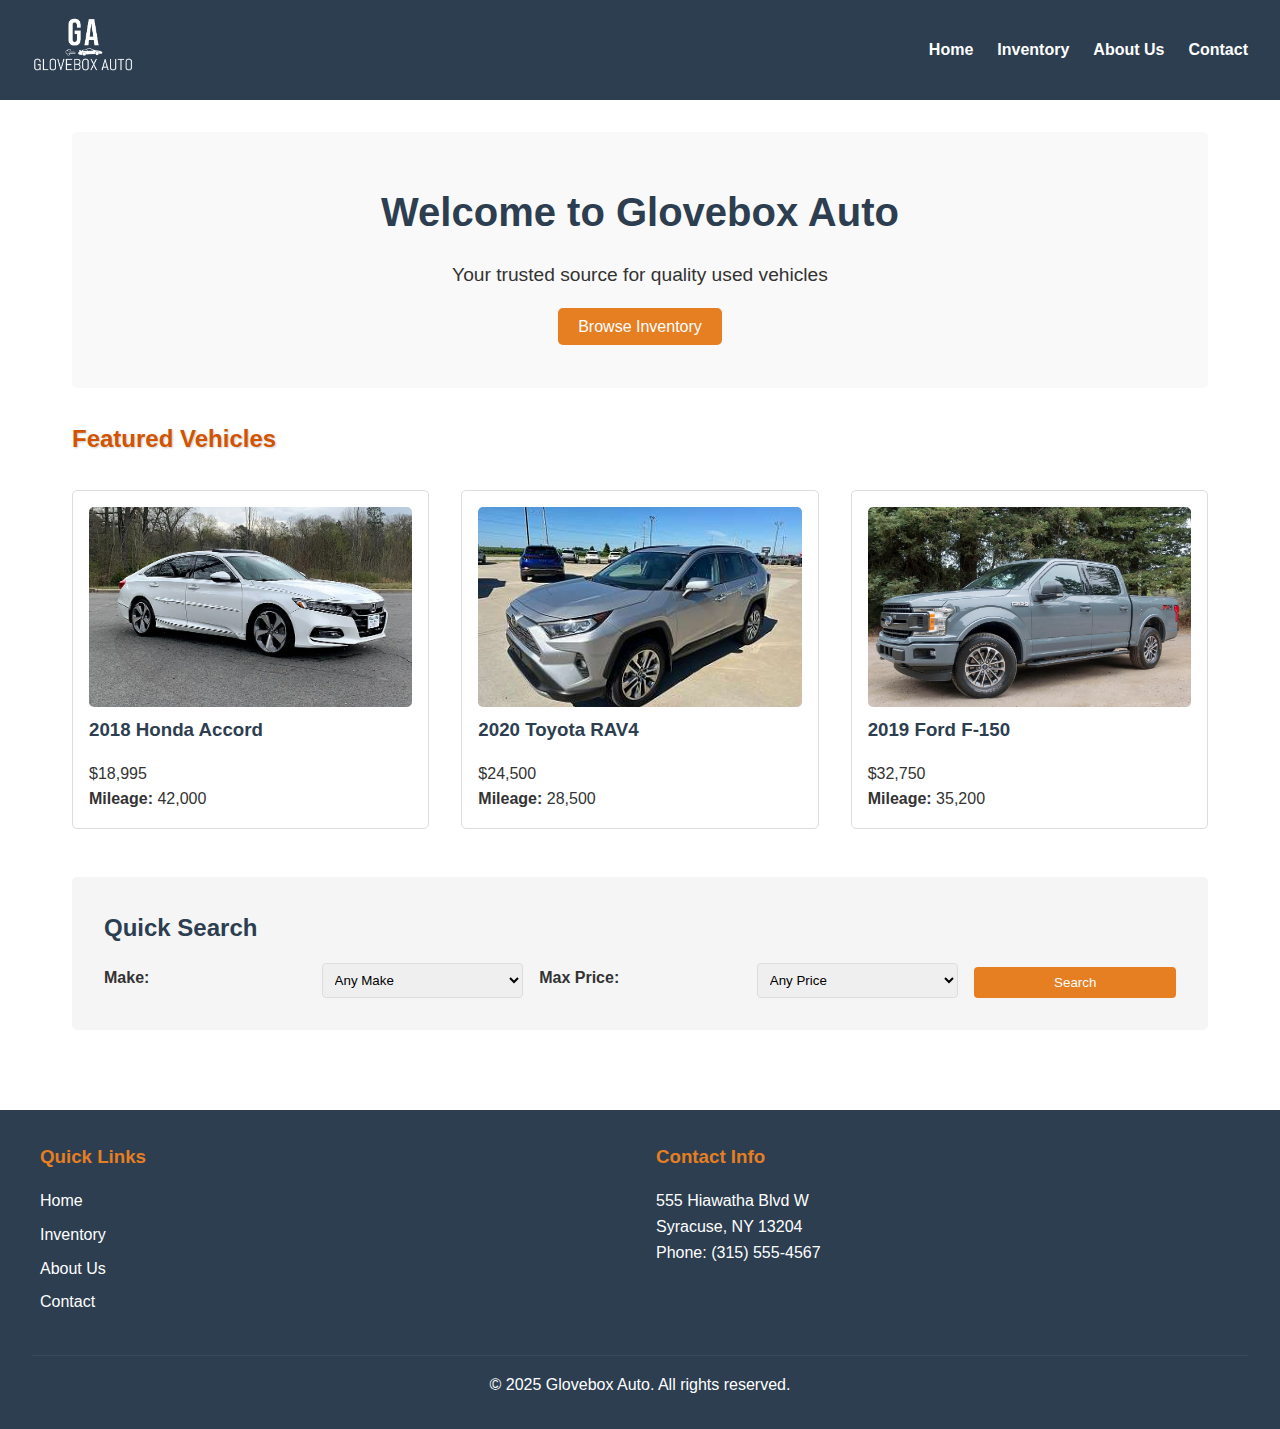
<file: index.html>
<!DOCTYPE html>
<html lang="en">
<head>
    <meta charset="UTF-8">
    <meta name="viewport" content="width=device-width, initial-scale=1.0">
    <title>Glovebox Auto - Quality Used Cars</title>
    <!-- main stylesheet for site -->
    <link rel="stylesheet" href="styles/main.css">
    <!-- extra styling for featured vehicle titles -->
    <style>
        .featured-title {
            color: #d35400;
            text-shadow: 1px 1px 2px #ccc;
        }
    </style>
</head>
<body>
    <header>
        <nav>
            <a href="index.html"><img src="images/logo.png" alt="Glovebox Auto Logo" id="logo"></a>
            <ul>
                <li><a href="index.html">Home</a></li>
                <li><a href="inventory.html">Inventory</a></li>
                <li><a href="about.html">About Us</a></li>
                <li><a href="contact.html">Contact</a></li>
            </ul>
        </nav>
    </header>

    <main>
        <section class="hero">
            <h1>Welcome to Glovebox Auto</h1>
            <p>Your trusted source for quality used vehicles</p>
            <!-- browse button with styling -->
            <a href="inventory.html" style="background-color: #e67e22; padding: 10px 20px; color: white; text-decoration: none; border-radius: 5px;">Browse Inventory</a>
        </section>

        <section class="featured">
            <h2 class="featured-title">Featured Vehicles</h2>
            <div class="vehicle-showcase">
                <article>
                    <img src="images/featured-car1.jpg" alt="Featured Car 1">
                    <h3>2018 Honda Accord</h3>
                    <p>$18,995</p>
                    <p><strong>Mileage:</strong> 42,000</p>
                </article>
                <article>
                    <img src="images/featured-car2.jpg" alt="Featured Car 2">
                    <h3>2020 Toyota RAV4</h3>
                    <p>$24,500</p>
                    <p><strong>Mileage:</strong> 28,500</p>
                </article>
                <article>
                    <img src="images/featured-car3.jpg" alt="Featured Car 3">
                    <h3>2019 Ford F-150</h3>
                    <p>$32,750</p>
                    <p><strong>Mileage:</strong> 35,200</p>
                </article>
            </div>
        </section>

        <!-- quick search sidebar -->
        <aside class="quick-search">
            <h2>Quick Search</h2>
            <form>
                <label for="make">Make:</label>
                <select id="make" name="make">
                    <option value="">Any Make</option>
                    <option value="honda">Honda</option>
                    <option value="toyota">Toyota</option>
                    <option value="ford">Ford</option>
                </select>
                
                <label for="price">Max Price:</label>
                <select id="price" name="price">
                    <option value="">Any Price</option>
                    <option value="10000">$10,000</option>
                    <option value="20000">$20,000</option>
                    <option value="30000">$30,000</option>
                </select>
                
                <button type="submit">Search</button>
            </form>
        </aside>
    </main>

    <footer>
        <div class="footer-content">
            <div class="footer-links">
                <h3>Quick Links</h3>
                <ul>
                    <li><a href="index.html">Home</a></li>
                    <li><a href="inventory.html">Inventory</a></li>
                    <li><a href="about.html">About Us</a></li>
                    <li><a href="contact.html">Contact</a></li>
                </ul>
            </div>
            <div class="footer-contact">
                <h3>Contact Info</h3>
                <p>555 Hiawatha Blvd W</p>
                <p>Syracuse, NY 13204</p>
                <p>Phone: (315) 555-4567</p>
            </div>
        </div>
        <p class="copyright">&copy; 2025 Glovebox Auto. All rights reserved.</p>
    </footer>
</body>
</html>
</file>
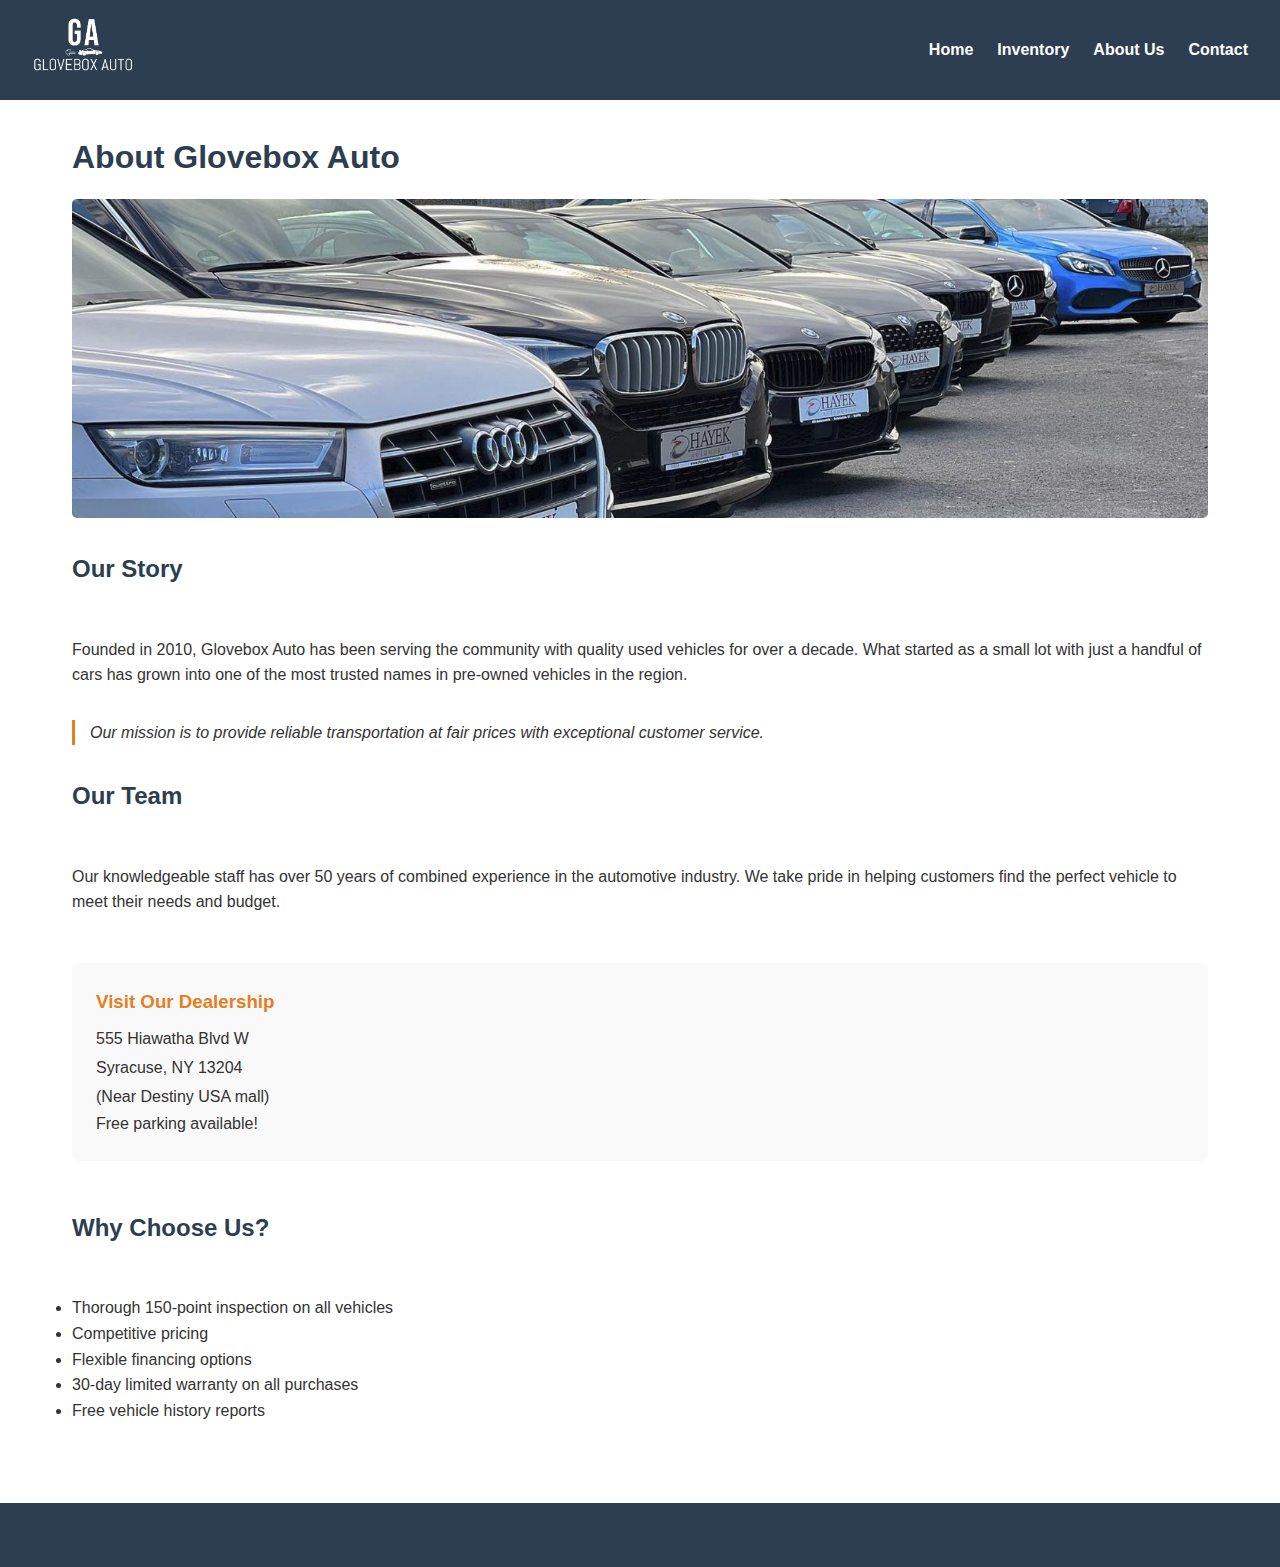
<file: about.html>
<!DOCTYPE html>
<html lang="en">
<head>
    <meta charset="UTF-8">
    <meta name="viewport" content="width=device-width, initial-scale=1.0">
    <title>About Glovebox Auto</title>
    <link rel="stylesheet" href="styles/main.css">
    <style>
        .mission-statement {
            font-style: italic;
            border-left: 3px solid #e67e22;
            padding-left: 15px;
        }
    </style>
</head>
<body>
    <header>
        <nav>
            <a href="index.html"><img src="images/logo.png" alt="Glovebox Auto Logo" id="logo"></a>
            <ul>
                <li><a href="index.html">Home</a></li>
                <li><a href="inventory.html">Inventory</a></li>
                <li><a href="about.html">About Us</a></li>
                <li><a href="contact.html">Contact</a></li>
            </ul>
        </nav>
    </header>

    <main>
        <h1>About Glovebox Auto</h1>
        
        <section class="about-content">
            <img src="images/dealership.jpg" alt="Glovebox Auto Dealership" class="about-img">
            
            <h2>Our Story</h2>
            <p>Founded in 2010, Glovebox Auto has been serving the community with quality used vehicles for over a decade. What started as a small lot with just a handful of cars has grown into one of the most trusted names in pre-owned vehicles in the region.</p>
            
            <!-- styled mission stmt -->
            <blockquote class="mission-statement">
                Our mission is to provide reliable transportation at fair prices with exceptional customer service.
            </blockquote>
            
            <h2>Our Team</h2>
            <p>Our knowledgeable staff has over 50 years of combined experience in the automotive industry. We take pride in helping customers find the perfect vehicle to meet their needs and budget.</p>
            
            <!-- location info box -->
            <div class="location-info">
                <h3>Visit Our Dealership</h3>
                <address>
                    555 Hiawatha Blvd W<br>
                    Syracuse, NY 13204<br>
                    (Near Destiny USA mall)
                </address>
                <p>Free parking available!</p>
            </div>

            <h2>Why Choose Us?</h2>
            <ul>
                <li>Thorough 150-point inspection on all vehicles</li>
                <li>Competitive pricing</li>
                <li>Flexible financing options</li>
                <li>30-day limited warranty on all purchases</li>
                <li>Free vehicle history reports</li>
            </ul>
        </section>
    </main>

    <footer>
        <!-- same footer as index.html -->
    </footer>
</body>
</html>
</file>
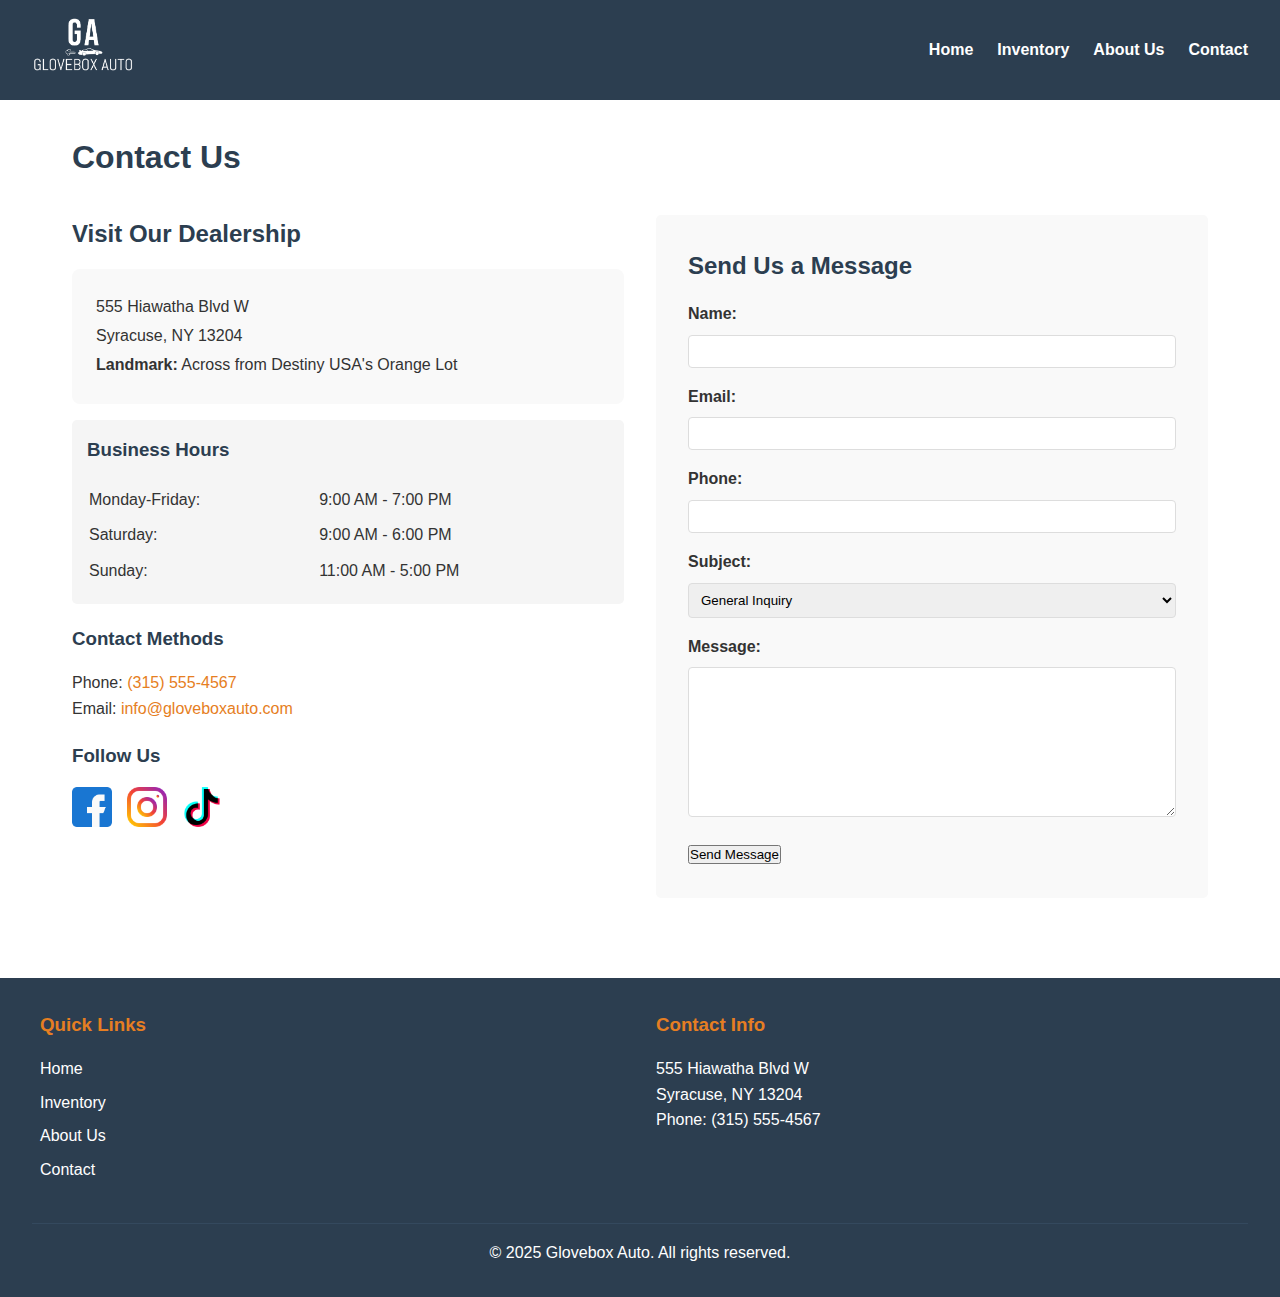
<file: contact.html>
<!DOCTYPE html>
<html lang="en">
<head>
    <meta charset="UTF-8">
    <meta name="viewport" content="width=device-width, initial-scale=1.0">
    <title>Contact Glovebox Auto</title>
    <link rel="stylesheet" href="styles/main.css">
    <style>
        .contact-hours {
            background-color: #f5f5f5;
            padding: 15px;
            border-radius: 5px;
        }
    </style>
</head>
<body>
    <header>
        <nav>
            <a href="index.html"><img src="images/logo.png" alt="Glovebox Auto Logo" id="logo"></a>
            <ul>
                <li><a href="index.html">Home</a></li>
                <li><a href="inventory.html">Inventory</a></li>
                <li><a href="about.html">About Us</a></li>
                <li><a href="contact.html">Contact</a></li>
            </ul>
        </nav>
    </header>

    <main>
        <h1>Contact Us</h1>
        
        <div class="contact-container">
            <section class="contact-info">
                <h2>Visit Our Dealership</h2>
                <div class="location-info">
                    <address>
                        555 Hiawatha Blvd W<br>
                        Syracuse, NY 13204<br>
                        <strong>Landmark:</strong> Across from Destiny USA's Orange Lot
                    </address>
                </div>
                
                <div class="contact-hours">
                    <h3>Business Hours</h3>
                    <table>
                        <tr>
                            <td>Monday-Friday:</td>
                            <td>9:00 AM - 7:00 PM</td>
                        </tr>
                        <tr>
                            <td>Saturday:</td>
                            <td>9:00 AM - 6:00 PM</td>
                        </tr>
                        <tr>
                            <td>Sunday:</td>
                            <td>11:00 AM - 5:00 PM</td>
                        </tr>
                    </table>
                </div>
                
                <div class="contact-methods">
                    <h3>Contact Methods</h3>
                    <p>Phone: <a href="tel:5551234567">(315) 555-4567</a></p>
                    <p>Email: <a href="mailto:info@gloveboxauto.com">info@gloveboxauto.com</a></p>
                </div>
                
                <div class="social-media">
                    <h3>Follow Us</h3>
                    <div class="social-icons">
                        <a href="https://www.facebook.com" target="_blank">
                            <img src="images/facebook-icon.png" alt="Facebook" width="40">
                        </a>
                        <a href="https://www.instagram.com" target="_blank">
                            <img src="images/instagram-icon.png" alt="Instagram" width="40">
                        </a>
                        <a href="https://www.tiktok.com" target="_blank">
                            <img src="images/tiktok-icon.png" alt="TikTok" width="40">
                        </a>
                    </div>
                </div>
            </section>
            
            <section class="contact-form">
                <h2>Send Us a Message</h2>
                <form action="#" method="post">
                    <div class="form-group">
                        <label for="name">Name:</label>
                        <input type="text" id="name" name="name" required>
                    </div>
                    
                    <div class="form-group">
                        <label for="email">Email:</label>
                        <input type="email" id="email" name="email" required>
                    </div>
                    
                    <div class="form-group">
                        <label for="phone">Phone:</label>
                        <input type="tel" id="phone" name="phone">
                    </div>
                    
                    <div class="form-group">
                        <label for="subject">Subject:</label>
                        <select id="subject" name="subject">
                            <option value="general">General Inquiry</option>
                            <option value="test-drive">Schedule Test Drive</option>
                            <option value="finance">Financing Question</option>
                            <option value="service">Service Department</option>
                        </select>
                    </div>
                    
                    <div class="form-group">
                        <label for="message">Message:</label>
                        <textarea id="message" name="message" rows="5" required></textarea>
                    </div>
                    
                    <button type="submit">Send Message</button>
                </form>
            </section>
        </div>
    </main>

    <footer>
        <div class="footer-content">
            <div class="footer-links">
                <h3>Quick Links</h3>
                <ul>
                    <li><a href="index.html">Home</a></li>
                    <li><a href="inventory.html">Inventory</a></li>
                    <li><a href="about.html">About Us</a></li>
                    <li><a href="contact.html">Contact</a></li>
                </ul>
            </div>
            <div class="footer-contact">
                <h3>Contact Info</h3>
                <p>555 Hiawatha Blvd W</p>
                <p>Syracuse, NY 13204</p>
                <p>Phone: (315) 555-4567</p>
            </div>
        </div>
        <p class="copyright">&copy; 2025 Glovebox Auto. All rights reserved.</p>
    </footer>
</body>
</html>
</file>
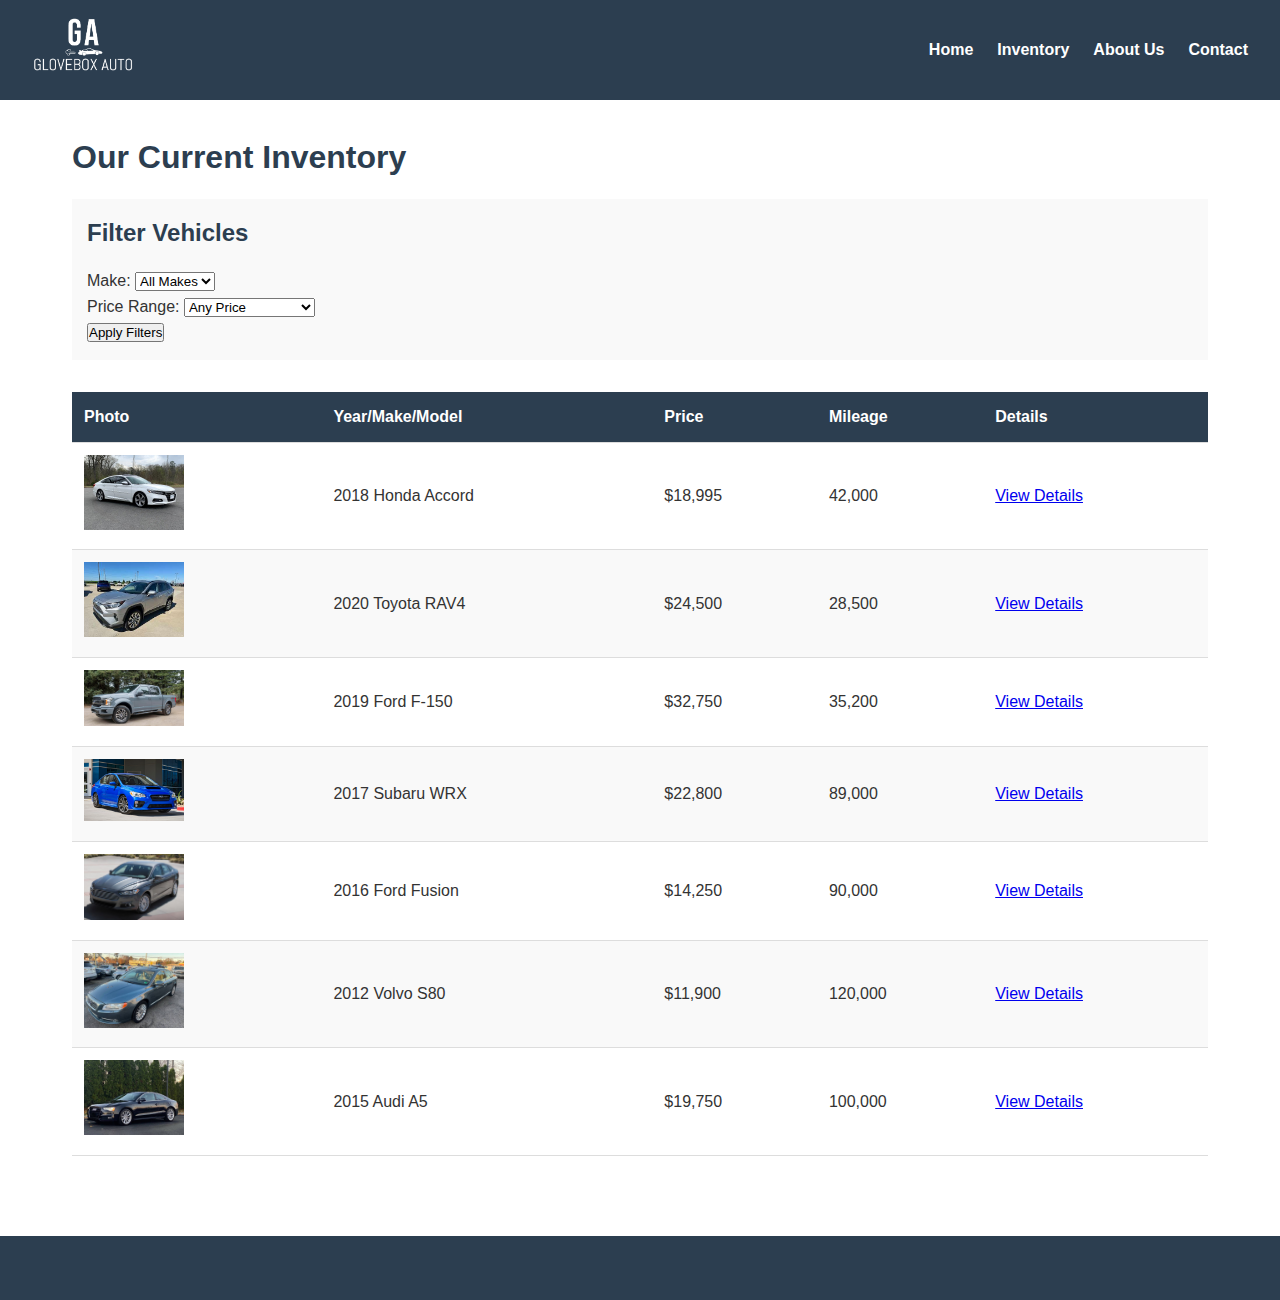
<file: inventory.html>
<!DOCTYPE html>
<html lang="en">
<head>
    <meta charset="UTF-8">
    <meta name="viewport" content="width=device-width, initial-scale=1.0">
    <title>Our Inventory - Glovebox Auto</title>

    <link rel="stylesheet" href="styles/main.css">
    <!-- styling for filter section -->
    <style>
        .inventory-filter {
            background-color: #f9f9f9;
            padding: 15px;
            margin-bottom: 20px;
        }
    </style>
</head>
<body>
    <header>
        <nav>
            <a href="index.html"><img src="images/logo.png" alt="Glovebox Auto Logo" id="logo"></a>
            <ul>
                <li><a href="index.html">Home</a></li>
                <li><a href="inventory.html">Inventory</a></li>
                <li><a href="about.html">About Us</a></li>
                <li><a href="contact.html">Contact</a></li>
            </ul>
        </nav>
    </header>

    <main>
        <h1>Our Current Inventory</h1>
        
        <!-- vehicle search filters -->
        <section class="inventory-filter">
            <h2>Filter Vehicles</h2>
            <form>
                <div>
                    <label for="make-filter">Make:</label>
                    <select id="make-filter" name="make">
                        <option value="">All Makes</option>
                        <option value="honda">Honda</option>
                        <option value="toyota">Toyota</option>
                        <option value="ford">Ford</option>
                        <option value="subaru">Subaru</option>
                        <option value="volvo">Volvo</option>
                        <option value="audi">Audi</option>
                    </select>
                </div>
                
                <div>
                    <label for="price-range">Price Range:</label>
                    <select id="price-range" name="price">
                        <option value="">Any Price</option>
                        <option value="0-10000">$0 - $10,000</option>
                        <option value="10000-20000">$10,000 - $20,000</option>
                        <option value="20000-30000">$20,000 - $30,000</option>
                        <option value="30000-40000">$30,000+</option>
                    </select>
                </div>
                
                <button type="submit">Apply Filters</button>
            </form>
        </section>

        <!-- main vehicle listings table -->
        <table class="inventory-table">
            <thead>
                <tr>
                    <th>Photo</th>
                    <th>Year/Make/Model</th>
                    <th>Price</th>
                    <th>Mileage</th>
                    <th>Details</th>
                </tr>
            </thead>
            <tbody>
                <tr>
                    <td><img src="images/featured-car1.jpg" alt="2018 Honda Accord" class="table-img"></td>
                    <td>2018 Honda Accord</td>
                    <td>$18,995</td>
                    <td>42,000</td>
                    <td><a href="#">View Details</a></td>
                </tr>
                <tr>
                    <td><img src="images/featured-car2.jpg" alt="2020 Toyota RAV4" class="table-img"></td>
                    <td>2020 Toyota RAV4</td>
                    <td>$24,500</td>
                    <td>28,500</td>
                    <td><a href="#">View Details</a></td>
                </tr>
                <tr>
                    <td><img src="images/featured-car3.jpg" alt="2019 Ford F-150" class="table-img"></td>
                    <td>2019 Ford F-150</td>
                    <td>$32,750</td>
                    <td>35,200</td>
                    <td><a href="#">View Details</a></td>
                </tr>
                <tr>
                    <td><img src="images/subaru-wrx.jpg" alt="2017 Subaru WRX" class="table-img"></td>
                    <td>2017 Subaru WRX</td>
                    <td>$22,800</td>
                    <td>89,000</td>
                    <td><a href="#">View Details</a></td>
                </tr>
                <tr>
                    <td><img src="images/ford-fusion.jpg" alt="2016 Ford Fusion" class="table-img"></td>
                    <td>2016 Ford Fusion</td>
                    <td>$14,250</td>
                    <td>90,000</td>
                    <td><a href="#">View Details</a></td>
                </tr>
                <tr>
                    <td><img src="images/volvo-s80.jpg" alt="2012 Volvo S80" class="table-img"></td>
                    <td>2012 Volvo S80</td>
                    <td>$11,900</td>
                    <td>120,000</td>
                    <td><a href="#">View Details</a></td>
                </tr>
                <tr>
                    <td><img src="images/audi-a5.jpg" alt="2015 Audi A5" class="table-img"></td>
                    <td>2015 Audi A5</td>
                    <td>$19,750</td>
                    <td>100,000</td>
                    <td><a href="#">View Details</a></td>
                </tr>
            </tbody>
        </table>
    </main>

    <footer>
        <!-- same footer as index.html -->
    </footer>
</body>
</html>
</file>
<file: styles/main.css>
/* GA css file*/
/*base styles */

* {
    margin: 0;
    padding: 0;
    box-sizing: border-box;
}

body {
    font-family: 'Arial', sans-serif;
    line-height: 1.6;
    color: #333;
}

/* header styles */
header {
    background-color: #2c3e50;
    padding: 1rem 2rem;
    position: sticky;
    top: 0;
    z-index: 100;
}

nav {
    display: flex;
    justify-content: space-between;
    align-items: center;
}

#logo {
    height: 60px;
    width: auto;
    transition: transform 0.3s;
}

#logo:hover {
    transform: scale(1.05);
}

nav ul {
    display: flex;
    list-style: none;
}

nav ul li {
    margin-left: 1.5rem;
}

nav ul li a {
    color: white;
    text-decoration: none;
    font-weight: bold;
    transition: color 0.3s;
}

nav ul li a:hover {
    color: #e67e22;
}

/* main content styles */
main {
    padding: 2rem;
    max-width: 1200px;
    margin: 0 auto;
}

h1, h2, h3 {
    color: #2c3e50;
    margin-bottom: 1rem;
}

/* hero section */
.hero {
    background-color: #f9f9f9;
    padding: 3rem;
    text-align: center;
    margin-bottom: 2rem;
    border-radius: 5px;
}

.hero h1 {
    font-size: 2.5rem;
    color: #2c3e50;
}

.hero p {
    font-size: 1.2rem;
    margin-bottom: 1.5rem;
}

/* featured vehicles */
.vehicle-showcase {
    display: grid;
    grid-template-columns: repeat(auto-fit, minmax(300px, 1fr));
    gap: 2rem;
    margin-top: 2rem;
}

.vehicle-showcase article {
    border: 1px solid #ddd;
    border-radius: 5px;
    padding: 1rem;
    transition: transform 0.3s, box-shadow 0.3s;
}

.vehicle-showcase article:hover {
    transform: translateY(-5px);
    box-shadow: 0 5px 15px rgba(0,0,0,0.1);
}

.vehicle-showcase img {
    width: 100%;
    height: 200px;
    object-fit: cover;
    border-radius: 5px;
}

/* location info styles */
.location-info {
    background-color: #f9f9f9;
    padding: 1.5rem;
    border-radius: 8px;
    margin: 1rem 0;
}

.location-info address {
    font-style: normal;
    line-height: 1.8;
}

.location-info h2, 
.location-info h3 {
    color: #e67e22;
    margin-bottom: 0.5rem;
}

/* contact us page specific styles */
.contact-methods {
    margin: 20px 0;
}

.contact-methods a {
    color: #e67e22;
    text-decoration: none;
    transition: color 0.3s;
}

.contact-methods a:hover {
    color: #d35400;
}

.social-icons {
    display: flex;
    gap: 15px;
    margin-top: 10px;
}

.social-icons img {
    width: 40px;
    height: 40px;
    transition: transform 0.3s;
}

.social-icons img:hover {
    transform: scale(1.1);
}

/* quick search */
.quick-search {
    background-color: #f5f5f5;
    padding: 2rem;
    border-radius: 5px;
    margin-top: 3rem;
}

.quick-search form {
    display: grid;
    grid-template-columns: repeat(auto-fit, minmax(200px, 1fr));
    gap: 1rem;
    align-items: end;
}

.quick-search label {
    display: block;
    margin-bottom: 0.5rem;
    font-weight: bold;
}

.quick-search select, 
.quick-search button {
    width: 100%;
    padding: 0.5rem;
    border: 1px solid #ddd;
    border-radius: 4px;
}

.quick-search button {
    background-color: #e67e22;
    color: white;
    border: none;
    cursor: pointer;
    transition: background-color 0.3s;
}

.quick-search button:hover {
    background-color: #d35400;
}

/* inventory table */
.inventory-table {
    width: 100%;
    border-collapse: collapse;
    margin-top: 2rem;
}

.inventory-table th, 
.inventory-table td {
    padding: 0.75rem;
    text-align: left;
    border-bottom: 1px solid #ddd;
}

.inventory-table th {
    background-color: #2c3e50;
    color: white;
}

.inventory-table tr:nth-child(even) {
    background-color: #f9f9f9;
}

.inventory-table tr:hover {
    background-color: #f1f1f1;
}

.table-img {
    width: 100px;
    height: auto;
}

/* about us page styles */
.about-content {
    display: grid;
    grid-template-columns: 1fr;
    gap: 2rem;
}

.about-img {
    width: 100%;
    max-height: 400px;
    object-fit: cover;
    border-radius: 5px;
}

/* contact us  page styles */
.contact-container {
    display: grid;
    grid-template-columns: 1fr 1fr;
    gap: 2rem;
    margin-top: 2rem;
}

.contact-form {
    background-color: #f9f9f9;
    padding: 2rem;
    border-radius: 5px;
}

.form-group {
    margin-bottom: 1rem;
}

.form-group label {
    display: block;
    margin-bottom: 0.5rem;
    font-weight: bold;
}

.form-group input,
.form-group select,
.form-group textarea {
    width: 100%;
    padding: 0.5rem;
    border: 1px solid #ddd;
    border-radius: 4px;
}

.form-group textarea {
    min-height: 150px;
}

/* business hours table */
.contact-hours table {
    width: 100%;
}

.contact-hours td {
    padding: 0.25rem 0;
}

/* footer styles */
footer {
    background-color: #2c3e50;
    color: white;
    padding: 2rem;
    margin-top: 3rem;
}

.footer-content {
    display: grid;
    grid-template-columns: repeat(auto-fit, minmax(250px, 1fr));
    gap: 2rem;
    max-width: 1200px;
    margin: 0 auto;
}

.footer-links h3,
.footer-contact h3 {
    margin-bottom: 1rem;
    color: #e67e22;
}

.footer-links ul {
    list-style: none;
}

.footer-links li {
    margin-bottom: 0.5rem;
}

.footer-links a {
    color: white;
    text-decoration: none;
    transition: color 0.3s;
}

.footer-links a:hover {
    color: #e67e22;
}

.copyright {
    text-align: center;
    margin-top: 2rem;
    padding-top: 1rem;
    border-top: 1px solid #34495e;
}

/* responsive buttons */
@media (max-width: 768px) {
    .contact-container {
        grid-template-columns: 1fr;
    }
    
    nav {
        flex-direction: column;
    }
    
    nav ul {
        margin-top: 1rem;
    }
    
    .hero h1 {
        font-size: 2rem;
    }
}

/* animation */
@keyframes fadeIn {
    from { opacity: 0; }
    to { opacity: 1; }
}

.vehicle-showcase article {
    animation: fadeIn 0.5s ease-in-out;
}
</file>
